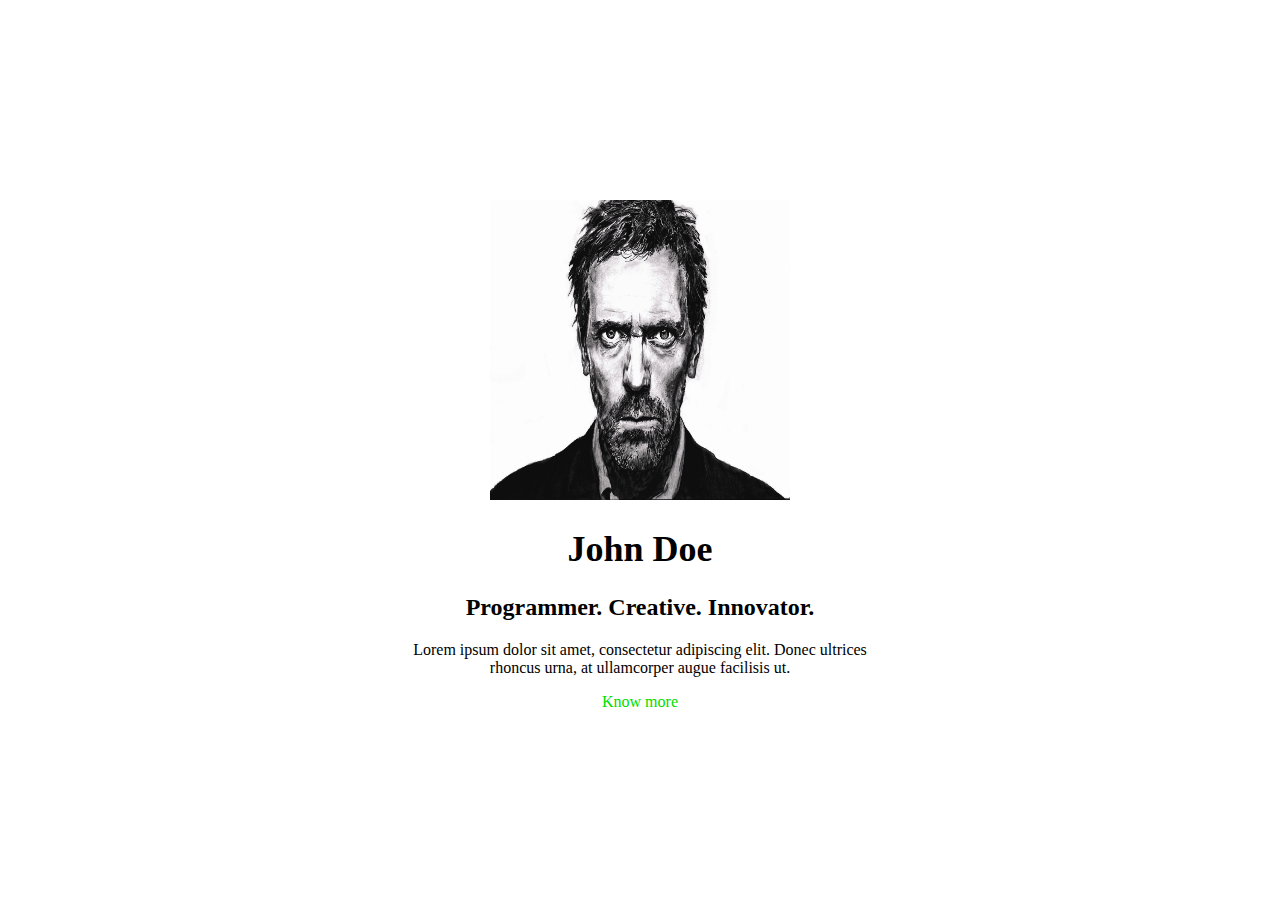
<file: example/Hw1/index.html>
<!Doctype html>
<html>
<head>
	<title>John Doe</title>
	
	<link rel="stylesheet" type="text/css" href="css/index.css"/>
</head>
<body>
	<section class="index-holder">
		<div class="index-photo">
			<img src="images/house-m-d.jpg" alt="photo" class="index-photo-img"/>
		</div>
		<div class="index-info">
			<h1 class="index-name">John Doe</h1>
			<h2 class="index-motto">Programmer. Creative. Innovator.</h1>
			<p class="index-description">Lorem ipsum dolor sit amet, consectetur adipiscing elit. Donec ultrices rhoncus urna, at ullamcorper augue facilisis ut. </p>
			<a href="#" class="index-know-more">Know more</a>
		</div>
	</section>
</body>
</html>
</file>
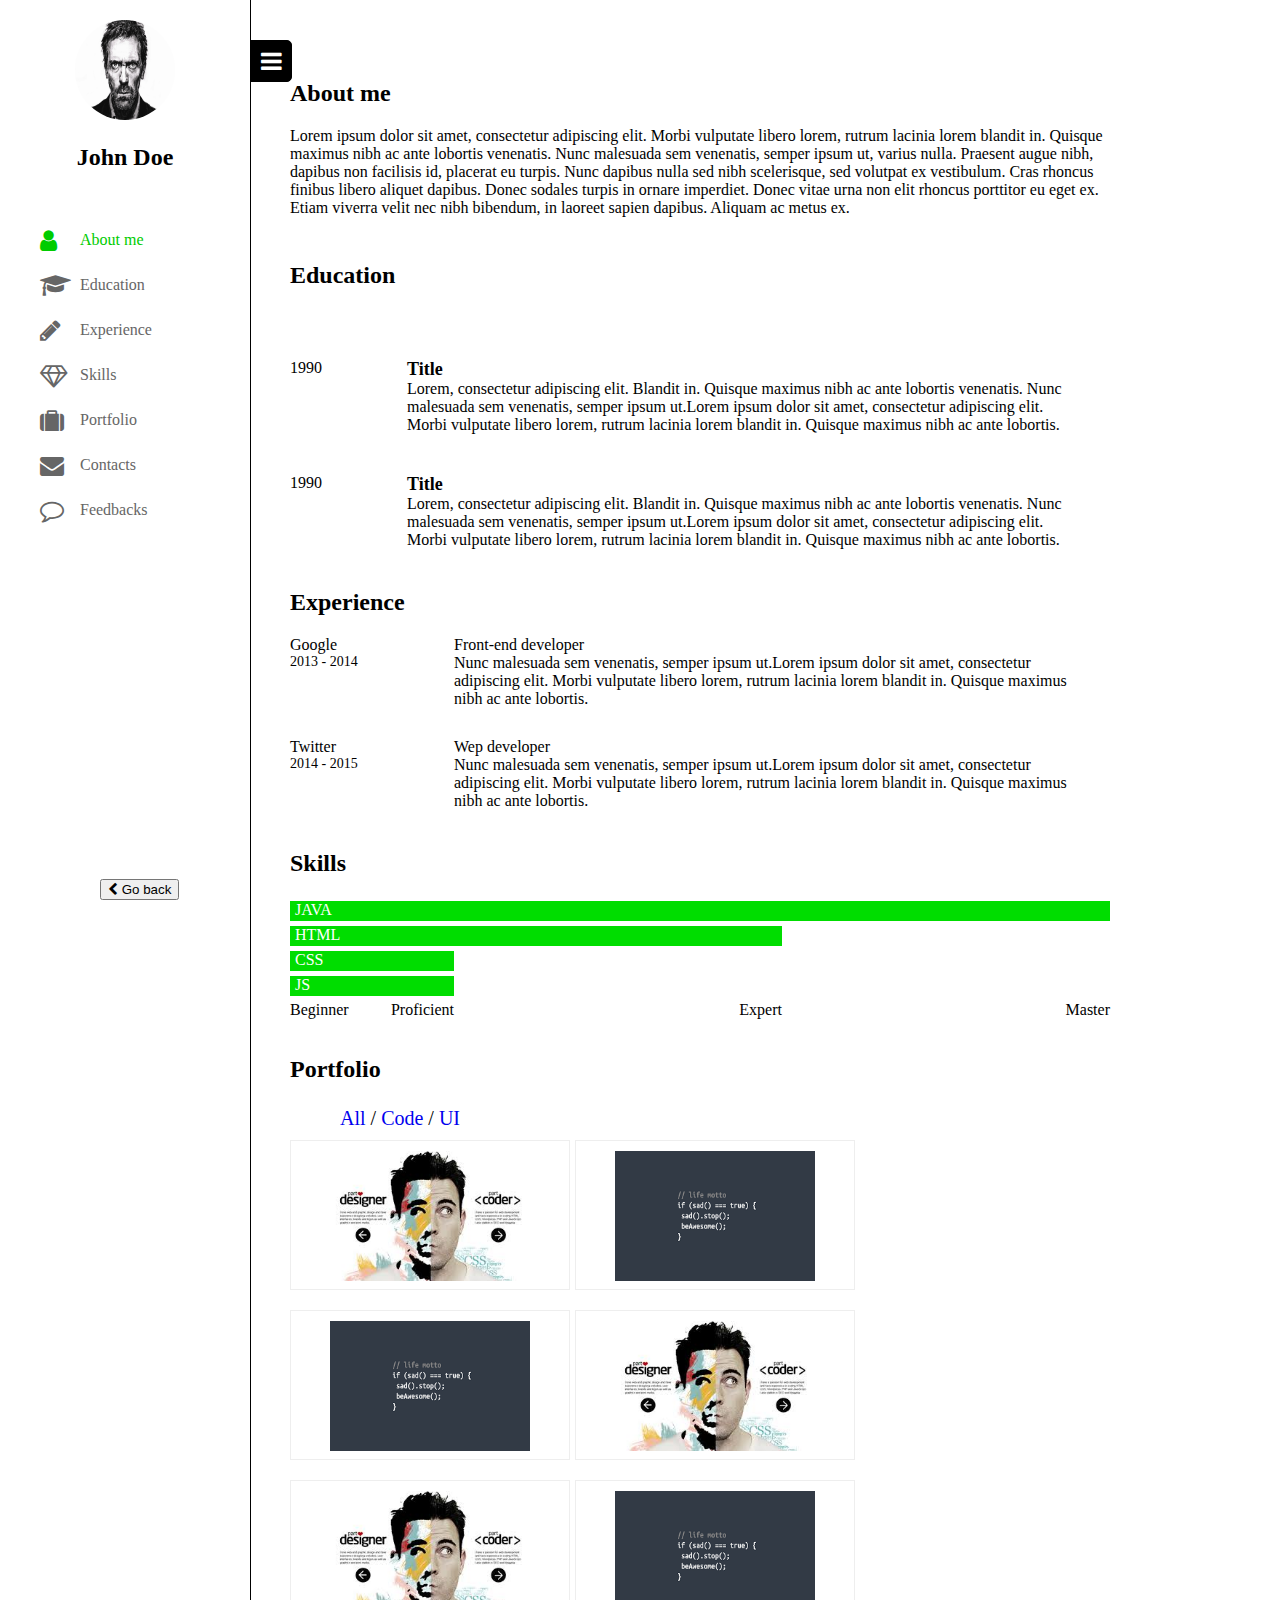
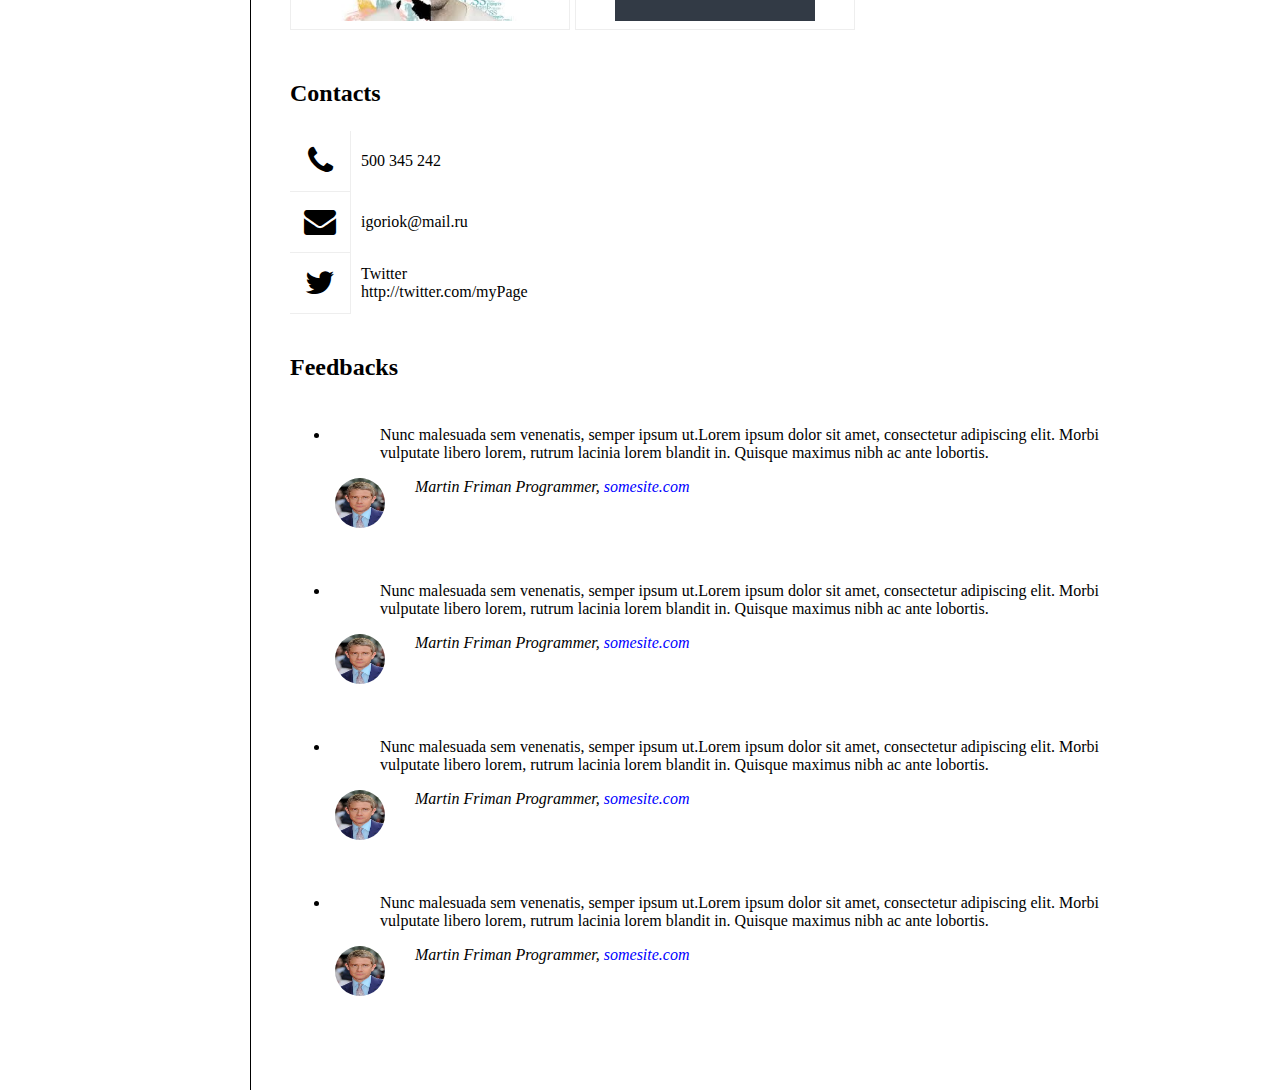
<file: example/Hw1/inner.html>
<!Doctype html>
<html>
<head>
	<title>John Doe</title>
	
	<link rel="stylesheet" href="https://maxcdn.bootstrapcdn.com/font-awesome/4.5.0/css/font-awesome.min.css">
	<link rel="stylesheet" type="text/css" href="css/inner.css"/>
</head>
<body>
<div class="inner-wrapper">
	<div class="inner-menu-wrapper">
		<section class="inner-menu">
			<div class="inner-menu-toggle-button fa fa-bars"></div>
			<div class="inner-photo-holder">
				<img src="images/house-m-d.jpg" alt="photo" class="inner-photo-image"/>
				<h2 class="inner-name">John Doe</h2>
			</div>
			<nav class="inner-navigation">
				<ul class="inner-navigation-list">
					<li class="inner-nav-item selected">
						<a href="#">
							<span class="fa fa-user inner-nav-icon"></span>
							<span class="nav-item-text">About me</span>
						</a>
					</li>
					<li class="inner-nav-item">
						<a href="#">
							<span class="fa fa-graduation-cap inner-nav-icon"></span>
							<span class="nav-item-text">Education</span>
						</a>
					</li>
					<li class="inner-nav-item">
						<a href="#">
							<span class="fa fa-pencil inner-nav-icon"></span>
							<span class="nav-item-text">Experience</span>
						</a>
					</li>
					<li class="inner-nav-item">
						<a href="#">
							<span class="fa fa-diamond inner-nav-icon"></span>
							<span class="nav-item-text">Skills</span>
						</a>
					</li>
					<li class="inner-nav-item">
						<a href="#">
							<span class="fa fa-suitcase inner-nav-icon"></span>
							<span class="nav-item-text">Portfolio</span>
						</a>
					</li>
					<li class="inner-nav-item">
						<a href="#">
							<span class="fa fa-envelope inner-nav-icon"></span>
							<span class="nav-item-text">Contacts</span>
						</a>
					</li>
					<li class="inner-nav-item">
						<a href="#">
							<span class="fa fa-comment-o inner-nav-icon"></span>
							<span class="nav-item-text">Feedbacks</span>
						</a>
					</li>
				</ul>
			</nav>
			<button class="inner-go-back">
				<span class="fa fa-chevron-left inner-go-back-icon"></span>
				Go back
			</button>
		</section>
	</div>
	<section class="inner-info">
		<article class="inner-about-me">
			<h2 class="inner-title">About me</h2>
			<p class="inner-text">
				Lorem ipsum dolor sit amet, consectetur adipiscing elit. Morbi vulputate libero lorem, rutrum lacinia lorem blandit in. Quisque maximus nibh ac ante lobortis venenatis. Nunc malesuada sem venenatis, semper ipsum ut, varius nulla. Praesent augue nibh, dapibus non facilisis id, placerat eu turpis. Nunc dapibus nulla sed nibh scelerisque, sed volutpat ex vestibulum. Cras rhoncus finibus libero aliquet dapibus. Donec sodales turpis in ornare imperdiet. Donec vitae urna non elit rhoncus porttitor eu eget ex. Etiam viverra velit nec nibh bibendum, in laoreet sapien dapibus. Aliquam ac metus ex.
			</p>
		</article>
		<article class="inner-education">
			<h2 class="inner-title">Education</h2>
			<article class="inner-study">
				<div class="inner-year">1990</div>
				<div class="inner-school">
					<h4 class="inner-title">Title</h4>
					<p class="inner-text">Lorem, consectetur adipiscing elit. Blandit in. Quisque maximus nibh ac ante lobortis venenatis. Nunc malesuada sem venenatis, semper ipsum ut.Lorem ipsum dolor sit amet, consectetur adipiscing elit. Morbi vulputate libero lorem, rutrum lacinia lorem blandit in. Quisque maximus nibh ac ante lobortis.</p>
				</div>
				<div class="clear-fix"></div>
			</article>
			<article class="inner-study">
				<div class="inner-year">1990</div>
				<div class="inner-school">
					<h4 class="inner-title">Title</h4>
					<p class="inner-text">Lorem, consectetur adipiscing elit. Blandit in. Quisque maximus nibh ac ante lobortis venenatis. Nunc malesuada sem venenatis, semper ipsum ut.Lorem ipsum dolor sit amet, consectetur adipiscing elit. Morbi vulputate libero lorem, rutrum lacinia lorem blandit in. Quisque maximus nibh ac ante lobortis.</p>
				</div>
				<div class="clear-fix"></div>
			</article>
		</article>
		<article class="inner-experience">
			<h2 class="inner-title">Experience</h2>			<article class="inner-work">
				<div class="inner-conpany">
					<div class="inner-name">Google</div>
					<div class="inner-years">2013 - 2014</div>
				</div>
				<div class="inner-position">
					<div class="inner-title">Front-end developer</div>
					<p class="inner-text">Nunc malesuada sem venenatis, semper ipsum ut.Lorem ipsum dolor sit amet, consectetur adipiscing elit. Morbi vulputate libero lorem, rutrum lacinia lorem blandit in. Quisque maximus nibh ac ante lobortis.</p>
				</div>
				<div class="clear-fix"></div>
			</article>
			<article class="inner-work">
				<div class="inner-conpany">
					<div class="inner-name">Twitter</div>
					<div class="inner-years">2014 - 2015</div>
				</div>
				<div class="inner-position">
					<div class="inner-title">Wep developer</div>
					<p class="inner-text">Nunc malesuada sem venenatis, semper ipsum ut.Lorem ipsum dolor sit amet, consectetur adipiscing elit. Morbi vulputate libero lorem, rutrum lacinia lorem blandit in. Quisque maximus nibh ac ante lobortis.</p>
				</div>
				<div class="clear-fix"></div>
			</article>
		</article>
		<article class="inner-skills">
			<h3 class="inner-title">Skills</h3>
			<ul class="inner-skills-list">
				<li class="inner-skill inner-skill-master">JAVA</li>
				<li class="inner-skill inner-skill-expert">HTML</li>
				<li class="inner-skill inner-skill-proficient">CSS</li>
				<li class="inner-skill inner-skill-proficient">JS</li>
				<li class="inner-mark">
					<div class="inner-mark-text inner-skill-beginner">Beginner</div>
					<div class="inner-mark-text inner-skill-proficient">Proficient</div>
					<div class="inner-mark-text inner-skill-expert">Expert</div>
					<div class="inner-mark-text inner-skill-master">Master</div>
				</li>
			</ul>
		</article>
		<article class="inner-portfolio">
			<h3 class="inner-title">Portfolio</h3>
			<nav class="inner-breadcrumb">
				<a href="#">All</a> / 
				<a href="#">Code</a> / 
				<a href="#">UI</a>
			</nav>
			<ul class="inner-examples-holder">
				<li class="inner-example">
					<div class="iner-portfolio-image-holder">
						<a href="#">
							<img src="images/coder.jpg" alt="example" class="iner-portfolio-image"/>
						</a>	
					</div>			
				</li>
				<li class="inner-example">
					<div class="iner-portfolio-image-holder">
						<a href="#">
							<img src="images/if-sad.png" alt="example" class="iner-portfolio-image"/>
						</a>	
					</div>			
				</li>
				<li class="inner-example">
					<div class="iner-portfolio-image-holder">
						<a href="#">
							<img src="images/if-sad.png" alt="example" class="iner-portfolio-image"/>
						</a>	
					</div>			
				</li>
				<li class="inner-example">
					<div class="iner-portfolio-image-holder">
						<a href="#">
							<img src="images/coder.jpg" alt="example" class="iner-portfolio-image"/>
						</a>	
					</div>			
				</li>
				<li class="inner-example">
					<div class="iner-portfolio-image-holder">
						<a href="#">
							<img src="images/coder.jpg" alt="example" class="iner-portfolio-image"/>
						</a>	
					</div>			
				</li>
				<li class="inner-example">
					<div class="iner-portfolio-image-holder">
						<a href="#">
							<img src="images/if-sad.png" alt="example" class="iner-portfolio-image"/>
						</a>	
					</div>			
				</li>
				<li class="clear-fix"></li>
			</ul>
		</article>
		<article class="inner-contacts">
			<h3 class="inner-title">Contacts</h3>
			<ul class="inner-contacts-list">
				<li class="inner-contact">
					<div class="inner-contact-icon-holder">
						<span class="inner-contact-icon fa fa-phone fa-2x"></span>
					</div>
					<div class="inner-contact-info-holder">
						<span class="inner-contact-info">500 345 242</span>
					</div>
				</li>
				<li class="inner-contact">
					<div class="inner-contact-icon-holder">
						<span class="inner-contact-icon fa fa-envelope fa-2x"></span>
					</div>
					<div class="inner-contact-info-holder">
						<span class="inner-contact-info">igoriok@mail.ru</span>
					</div>
				</li>
				<li class="inner-contact">
					<div class="inner-contact-icon-holder">
						<span class="inner-contact-icon fa fa-twitter fa-2x"></span>
					</div>
					<div class="inner-contact-info-holder">
						Twitter<br/>
						<span class="inner-contact-info">http://twitter.com/myPage</span>
					</div>
				</li>
			</ul>
		</article>
		<article class="inner-feedbacks">
			<h3 class="inner-title">Feedbacks</h3>
			<ul class="inner-feedback-list">
				<li class="inner-feedback">
					<p class="inner-text">Nunc malesuada sem venenatis, semper ipsum ut.Lorem ipsum dolor sit amet, consectetur adipiscing elit. Morbi vulputate libero lorem, rutrum lacinia lorem blandit in. Quisque maximus nibh ac ante lobortis.</p>
					<div class="inner-signature">
						<div class="inner-photo">
							<img src="images/freeman.jpg" class="inner-photo-image" alt="photo">
						</div>
						<div class="inner-reference">
							<em class="inner-name">
								Martin Friman Programmer,
								<a href="#">somesite.com</a>
							</em>
						</div>
						<div class="clear-fix"></div>
					</div>
				</li>
				<li class="inner-feedback">
					<p class="inner-text">Nunc malesuada sem venenatis, semper ipsum ut.Lorem ipsum dolor sit amet, consectetur adipiscing elit. Morbi vulputate libero lorem, rutrum lacinia lorem blandit in. Quisque maximus nibh ac ante lobortis.</p>
					<div class="inner-signature">
						<div class="inner-photo">
							<img src="images/freeman.jpg" class="inner-photo-image" alt="photo">
						</div>
						<div class="inner-reference">
							<em class="inner-name">
								Martin Friman Programmer,
								<a href="#">somesite.com</a>
							</em>
						</div>
						<div class="clear-fix"></div>
					</div>
				</li>
				<li class="inner-feedback">
					<p class="inner-text">Nunc malesuada sem venenatis, semper ipsum ut.Lorem ipsum dolor sit amet, consectetur adipiscing elit. Morbi vulputate libero lorem, rutrum lacinia lorem blandit in. Quisque maximus nibh ac ante lobortis.</p>
					<div class="inner-signature">
						<div class="inner-photo">
							<img src="images/freeman.jpg" class="inner-photo-image" alt="photo">
						</div>
						<div class="inner-reference">
							<em class="inner-name">
								Martin Friman Programmer,
								<a href="#">somesite.com</a>
							</em>
						</div>
						<div class="clear-fix"></div>
					</div>
				</li>
				<li class="inner-feedback">
					<p class="inner-text">Nunc malesuada sem venenatis, semper ipsum ut.Lorem ipsum dolor sit amet, consectetur adipiscing elit. Morbi vulputate libero lorem, rutrum lacinia lorem blandit in. Quisque maximus nibh ac ante lobortis.</p>
					<div class="inner-signature">
						<div class="inner-photo">
							<img src="images/freeman.jpg" class="inner-photo-image" alt="photo">
						</div>
						<div class="inner-reference">
							<em class="inner-name">
								Martin Friman Programmer,
								<a href="#">somesite.com</a>
							</em>
						</div>
						<div class="clear-fix"></div>
					</div>
				</li>
			</ul>
		</article>
	</section>
</div>
</body>
</html>
</file>
<file: example/Hw1/css/index.css>
.index-holder{
	margin: 200px auto;
	width: 500px;
}

.index-photo{
	text-align: center;
}

.index-photo-img {
	margin: auto;
	width: 300px;
	height: 300px;
}

.index-info {
	text-align: center;
}

.index-name {
	font-weight: bold;
	font-size: 36px;
}

.index-motto {
	font-size: 24px;
}

.index-know-more {
	text-decoration: none;
	color: #0d0;
}

@media screen and (max-width: 600px) {
	.index-holder {
		width: 300px;
	}
	
	.body {
		font-size: 12px;
		line-height: 15px;
	}
}
</file>
<file: example/Hw1/css/inner.css>
body {
	padding: 0;
	margin: 0;
}

.inner-wrapper {
	position: relative;
}

.inner-wrapper:after {
	display: block;
	content:'';
	clear: both;
}

.inner-menu-wrapper  {
	position: absolute;
	top: 0;
	bottom: 0;
	width: 250px;
	border-right: 1px solid #000;
}

.inner-menu {
	position: relative;
	padding: 10px;
}

.inner-menu-toggle-button {
	position: absolute;
	top: 40px;
	left: 250px;
	width: 40px;
	height: 40px;
	
	border: 1px solid black;
	border-radius: 0 5px 5px 0;
	
	background-color: #000;
	color: #fff;
	
	line-height: 1.7;
    text-align: center;
    font-size: 24px;
}

.inner-photo-holder {
	text-align: center;
	margin: 10px;
}

.inner-menu .inner-photo-image {
	width: 100px;
	height: 100px;
	
	border-radius: 50px;
}

.inner-name {
	font-size: 24px;
}

.inner-navigation {
	margin: 50px 10px;
}

.inner-navigation-list {
	list-style-type: none;
	margin: 0;
	padding: 0;
}

.inner-nav-item  {
	position: relative;
	padding: 10px;
	margin: 25px 0;
}

.nav-item-text {
	position: absolute;
	left: 60px;
	font-size: 16px;
}

.inner-nav-item  > a {
	text-decoration: none;
}

.inner-nav-item, .inner-nav-item > a {
	color: #666;
}

.inner-nav-item.selected, .inner-nav-item.selected > a {
	color: #0c0;
}

.inner-nav-icon {
	position: absolute;
	top: 7px;
	left: 20px;
	
	font-size: 24px;
}

.inner-go-back {
	position: fixed;
	bottom:0;
	left: 100px;
}

.inner-info {
	margin-left: 250px;
	box-sizing: border-box;
	padding: 40px;
	width: 900px;
}

.inner-about-me {
	padding-top: 40px;
	margin-bottom: 40px;
}

.inner-title {
	font-size: 24px;
	margin-top: 0;
}

.inner-education {
	padding-top: 5px;
	margin-bottom: 40px;
}

.inner-study {
	margin-bottom: 40px;
}

.inner-education > .inner-title {
	margin-bottom: 70px;
}

.inner-year {
	float: left;
	width: 10%;
	margin-right: 35px;
}

.inner-school {
	float: left;
	width: 80%;
}

.inner-school > .inner-title {
	margin: 0;
	font-size: 18px;
}

.inner-school > .inner-text {
	margin: 0;
}

.inner-experience {
	margin-bottom: 40px;
}

.inner-work {
	margin-bottom: 30px;
}

.inner-conpany {
	float: left;
	width: 20%;
}

.inner-conpany > .inner-name {
	font-size: 16px;
}

.inner-conpany > .inner-years {
	font-size: 14px;
}

.inner-position {
	float: left;
	width: 75%;
}

.inner-position > .inner-title {
	margin: 0;
	font-size: 16px;
}

.inner-position > .inner-text {
	margin: 0;
}

.inner-skills {
	margin-bottom: 40px;
}

.inner-skills-list {
	list-style-type: none;
	margin: 0;
	padding: 0;
}

.inner-skills {
	margin-bottom: 60px;
}

.inner-skill {
	box-sizing: border-box;
	height: 20px;
	background-color: #0d0;
	margin: 5px 0;
	padding-left: 5px;
	color: #fff;
}

.inner-skill-proficient {
	width: 20%;
}

.inner-skill-expert {
	width: 60%;
}

.inner-skill-master {
	width: 100%;
}

.inner-mark {
	position: relative;
}

.inner-mark-text {
	position: absolute;
	text-align: right;
}

.inner-breadcrumb {
	padding-left: 50px;
	
	font-size: 20px;
}

.inner-breadcrumb > a {
	text-decoration: none;
}

.inner-examples-holder {
	margin: 10px; 
}

.inner-examples-holder {
	padding: 0;
	margin: 0;
}

.inner-examples-holder > li {
	list-style-type: none;
}

.inner-example {
	float: left;
	box-sizing: border-box;
	margin: 10px 5px 10px 0;
	padding-top: 10px;
	width: 280px;
	height: 150px;
	border: 1px solid #eee;
	
	text-align: center;
}

.inner-portfolio {
	margin-bottom: 40px;
}

.iner-portfolio-image {
	width: 200px;
	height: 130px;
}

.inner-contacts {
	margin-bottom: 40px;
}

.inner-contacts-list {
	list-style-type: none;
	padding: 0;
	margin: 0;
}

.inner-contact {
	position: relative;
}

.inner-contact-icon-holder {
	display: table-cell;
	vertical-align: middle;
	text-align: center;
	border-right: 1px solid #eee;
	border-bottom: 1px solid #eee;
	width: 60px;
	height: 60px;
}

.inner-contact-info-holder {
	display: table-cell;
	vertical-align: middle;
	height: 60px;
	padding-left: 10px;
}

.inner-contact {
	vertical-align: middle;
}

.inner-feedbacks {
	margin-bottom: 40px;
}

.inner-feedback-list {
	margin-top: 45px;
}

.inner-feedback {
	margin-bottom: 50px;
}

.inner-feedback > .inner-text {
	margin-left: 50px;
}

.inner-signature {
	margin-top: 10px;
}

.inner-photo {
	float: left;
	margin-left: 5px;
}

.inner-signature .inner-photo-image {
	width: 50px;
	height: 50px;
	border-radius: 25px;
}

.inner-reference {
	float: left;
	margin-left: 30px;
}

.inner-reference > .inner-name {
	font-size: 16px;
}

.inner-reference a {
	text-decoration: none;
	color: #00f;
}

.clear-fix {
	clear: both;
}

@media screen and (max-width: 600px) {
	
	.inner-menu-wrapper  {
		width: 75px;
	}
	
	.inner-menu-toggle-button {
		left: 75px;
	}
	
	.inner-photo-holder {
		margin: 0;
	}
	
	.inner-photo-holder > .inner-name {
		display: none;
	}
	
	.inner-menu .inner-photo-image {
		width: 50px;
		height: 50px;
	}
	
	.inner-navigation {
		margin-top: 20px;
	}
	
	.inner-nav-icon  {
		left: 5px;
	}
	
	.nav-item-text {
		display: none;
	}
	
	.inner-go-back {
		left: 0;
	}
	
	.inner-info {
		margin-left: 75px;
		width: 500px;
	}
	
	.inner-skill-beginner {
		display: none;
	}
	
	.body {
		font-size: 12px;
		line-height: 15px;
	}
}
</file>
